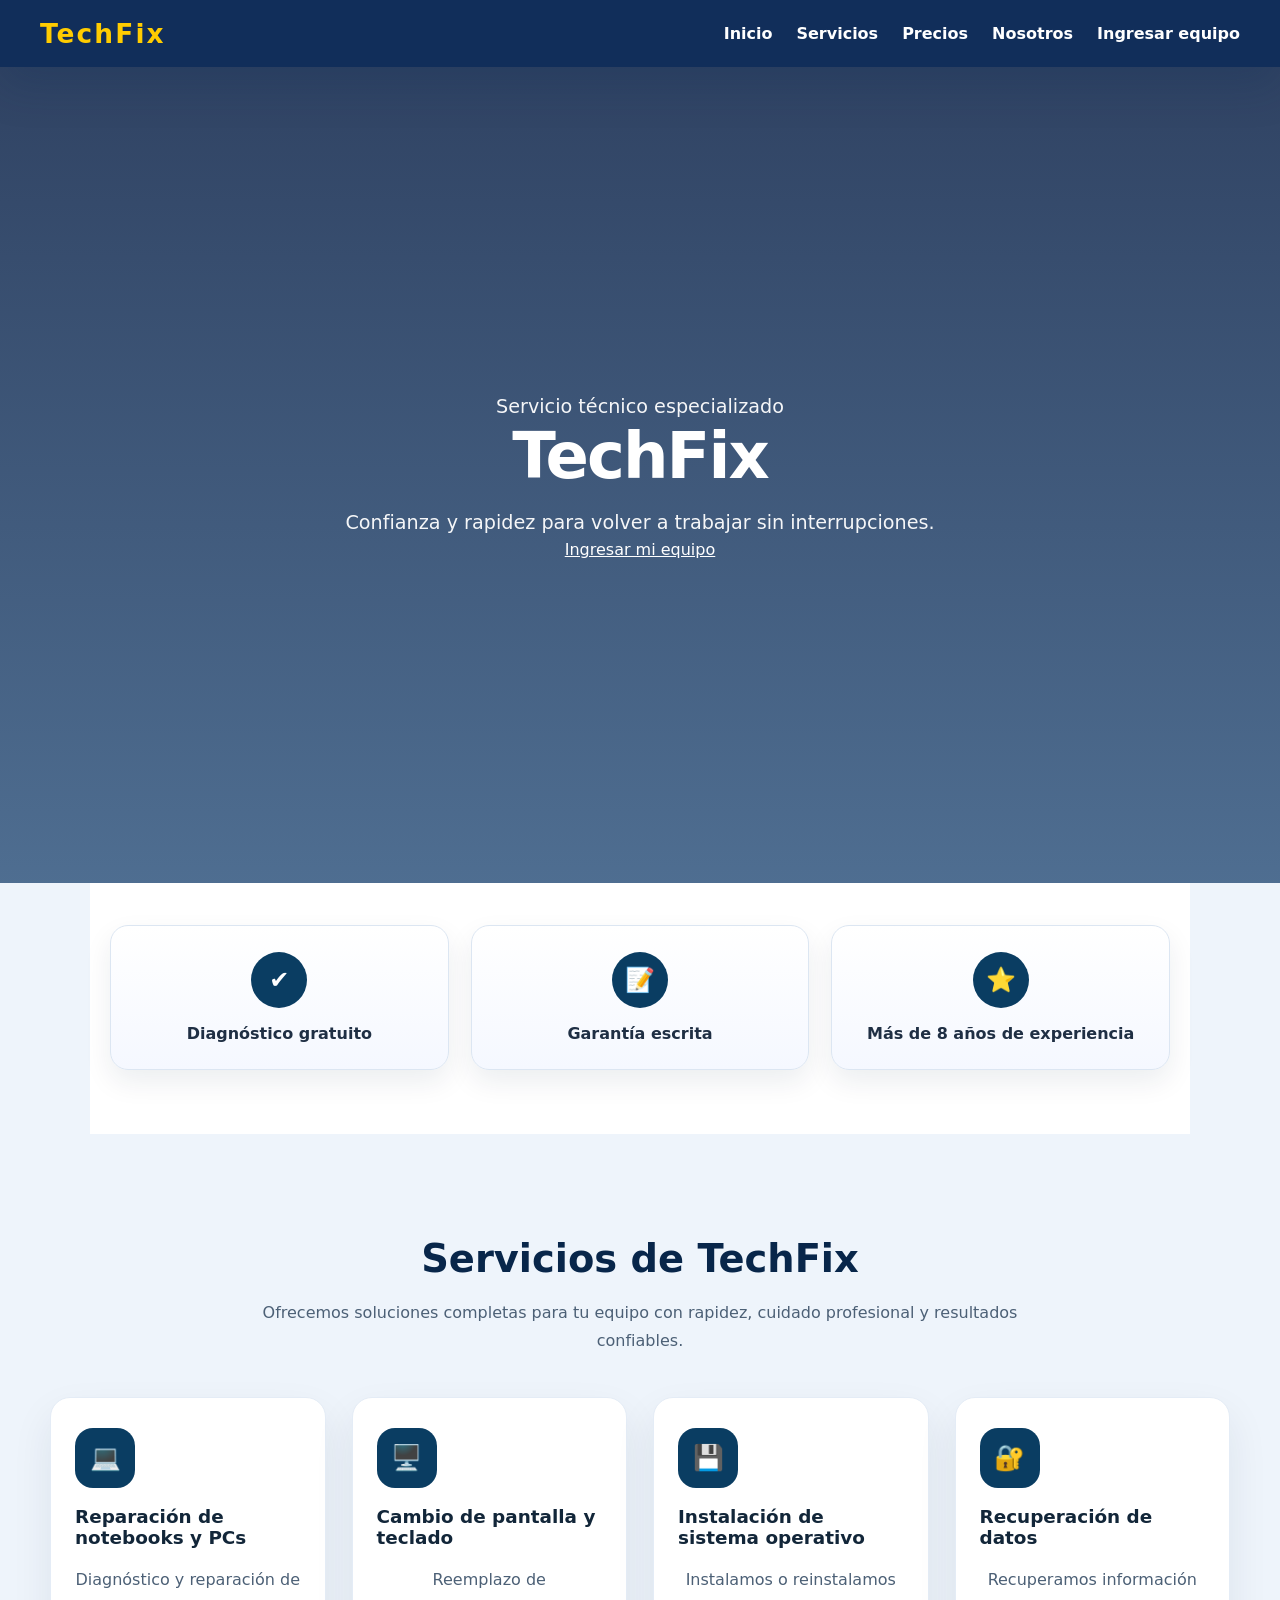
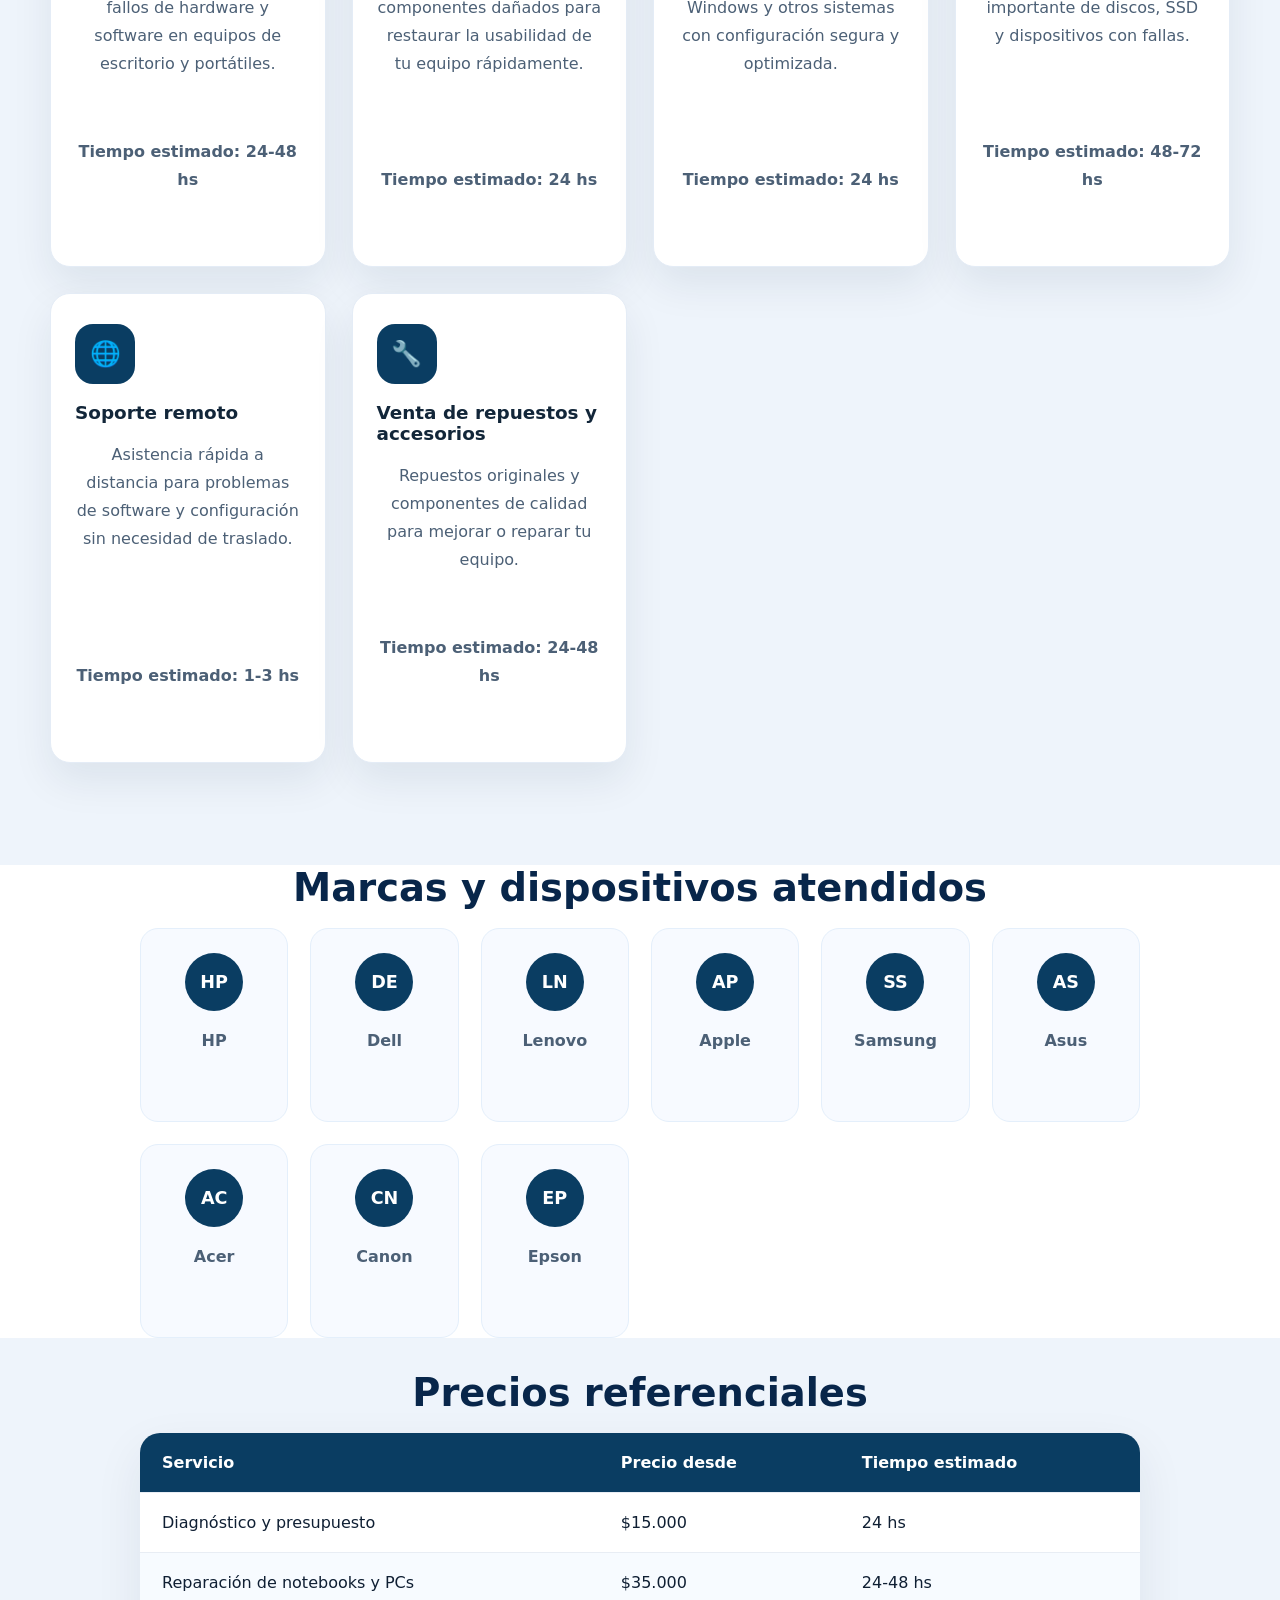
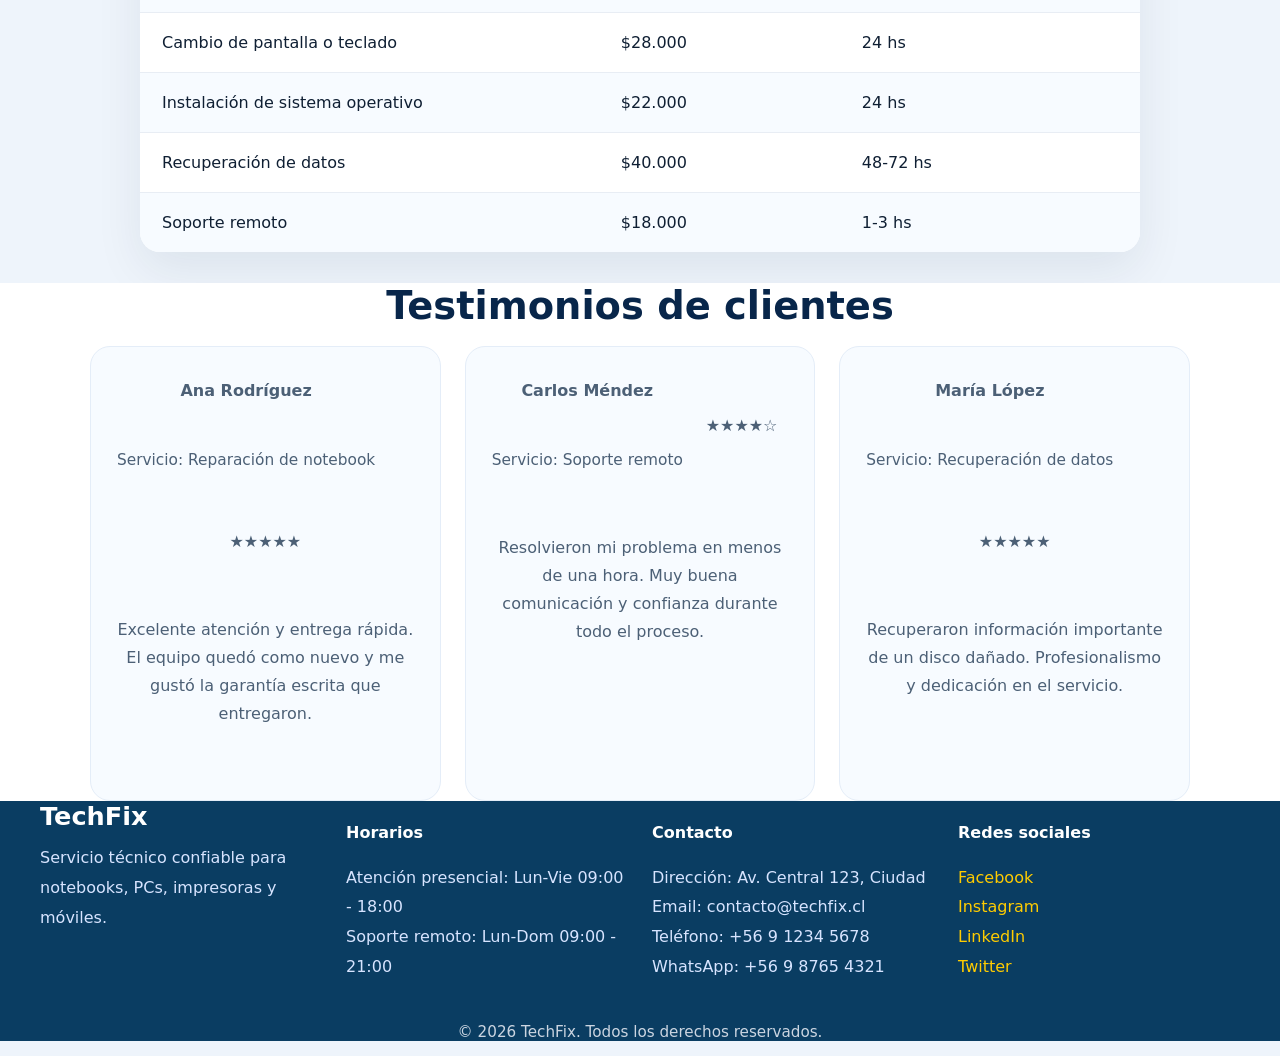
<file: index.html>
<!DOCTYPE html>
<html lang="es">
<head>
    <meta charset="UTF-8">
    <meta name="viewport" content="width=device-width, initial-scale=1.0">
    <title>TechFix - Servicio Tecnico</title>
    <link rel="stylesheet" href="style.css">
</head>
<body>
    <header>
        <nav class="navbar">
            <div class="brand">TechFix</div>
            <ul class="nav-links">
                <li><a href="index.html">Inicio</a></li>
                <li><a href="#servicios">Servicios</a></li>
                <li><a href="#precios">Precios</a></li>
                <li><a href="#nosotros">Nosotros</a></li>
                <li><a href="ingreso.html">Ingresar equipo</a></li>
            </ul>
        </nav>
    </header>

    <main>
        <section class="hero">
            <div class="hero-content">
                <p class="hero-label">Servicio técnico especializado</p>
                <h1>TechFix</h1>
                <p class="hero-subtitle">Confianza y rapidez para volver a trabajar sin interrupciones.</p>
                <a class="hero-button" href="ingreso.html">Ingresar mi equipo</a>
            </div>
        </section>

        <section class="trust-section">
            <div class="trust-item">
                <span class="trust-icon">✔</span>
                <p>Diagnóstico gratuito</p>
            </div>
            <div class="trust-item">
                <span class="trust-icon">📝</span>
                <p>Garantía escrita</p>
            </div>
            <div class="trust-item">
                <span class="trust-icon">⭐</span>
                <p>Más de 8 años de experiencia</p>
            </div>
        </section>

        <section class="services-section" id="servicios">
            <h2>Servicios de TechFix</h2>
            <p>Ofrecemos soluciones completas para tu equipo con rapidez, cuidado profesional y resultados confiables.</p>
            <div class="services-grid">
                <article class="service-card">
                    <span class="service-icon">💻</span>
                    <h3 class="service-title">Reparación de notebooks y PCs</h3>
                    <p class="service-desc">Diagnóstico y reparación de fallos de hardware y software en equipos de escritorio y portátiles.</p>
                    <p class="service-time">Tiempo estimado: 24-48 hs</p>
                </article>
                <article class="service-card">
                    <span class="service-icon">🖥️</span>
                    <h3 class="service-title">Cambio de pantalla y teclado</h3>
                    <p class="service-desc">Reemplazo de componentes dañados para restaurar la usabilidad de tu equipo rápidamente.</p>
                    <p class="service-time">Tiempo estimado: 24 hs</p>
                </article>
                <article class="service-card">
                    <span class="service-icon">💾</span>
                    <h3 class="service-title">Instalación de sistema operativo</h3>
                    <p class="service-desc">Instalamos o reinstalamos Windows y otros sistemas con configuración segura y optimizada.</p>
                    <p class="service-time">Tiempo estimado: 24 hs</p>
                </article>
                <article class="service-card">
                    <span class="service-icon">🔐</span>
                    <h3 class="service-title">Recuperación de datos</h3>
                    <p class="service-desc">Recuperamos información importante de discos, SSD y dispositivos con fallas.</p>
                    <p class="service-time">Tiempo estimado: 48-72 hs</p>
                </article>
                <article class="service-card">
                    <span class="service-icon">🌐</span>
                    <h3 class="service-title">Soporte remoto</h3>
                    <p class="service-desc">Asistencia rápida a distancia para problemas de software y configuración sin necesidad de traslado.</p>
                    <p class="service-time">Tiempo estimado: 1-3 hs</p>
                </article>
                <article class="service-card">
                    <span class="service-icon">🔧</span>
                    <h3 class="service-title">Venta de repuestos y accesorios</h3>
                    <p class="service-desc">Repuestos originales y componentes de calidad para mejorar o reparar tu equipo.</p>
                    <p class="service-time">Tiempo estimado: 24-48 hs</p>
                </article>
            </div>
        </section>
        <section class="brands-section" id="marcas">
            <h2>Marcas y dispositivos atendidos</h2>
            <div class="brands-grid">
                <div class="brand-card"><div class="brand-logo">HP</div><p class="brand-name">HP</p></div>
                <div class="brand-card"><div class="brand-logo">DE</div><p class="brand-name">Dell</p></div>
                <div class="brand-card"><div class="brand-logo">LN</div><p class="brand-name">Lenovo</p></div>
                <div class="brand-card"><div class="brand-logo">AP</div><p class="brand-name">Apple</p></div>
                <div class="brand-card"><div class="brand-logo">SS</div><p class="brand-name">Samsung</p></div>
                <div class="brand-card"><div class="brand-logo">AS</div><p class="brand-name">Asus</p></div>
                <div class="brand-card"><div class="brand-logo">AC</div><p class="brand-name">Acer</p></div>
                <div class="brand-card"><div class="brand-logo">CN</div><p class="brand-name">Canon</p></div>
                <div class="brand-card"><div class="brand-logo">EP</div><p class="brand-name">Epson</p></div>
            </div>
        </section>

        <section class="pricing-section" id="precios">
            <h2>Precios referenciales</h2>
            <table class="pricing-table">
                <thead>
                    <tr>
                        <th>Servicio</th>
                        <th>Precio desde</th>
                        <th>Tiempo estimado</th>
                    </tr>
                </thead>
                <tbody>
                    <tr>
                        <td>Diagnóstico y presupuesto</td>
                        <td>$15.000</td>
                        <td>24 hs</td>
                    </tr>
                    <tr>
                        <td>Reparación de notebooks y PCs</td>
                        <td>$35.000</td>
                        <td>24-48 hs</td>
                    </tr>
                    <tr>
                        <td>Cambio de pantalla o teclado</td>
                        <td>$28.000</td>
                        <td>24 hs</td>
                    </tr>
                    <tr>
                        <td>Instalación de sistema operativo</td>
                        <td>$22.000</td>
                        <td>24 hs</td>
                    </tr>
                    <tr>
                        <td>Recuperación de datos</td>
                        <td>$40.000</td>
                        <td>48-72 hs</td>
                    </tr>
                    <tr>
                        <td>Soporte remoto</td>
                        <td>$18.000</td>
                        <td>1-3 hs</td>
                    </tr>
                </tbody>
            </table>
        </section>

        <section class="testimonials-section" id="nosotros">
            <h2>Testimonios de clientes</h2>
            <div class="testimonials-grid">
                <article class="testimonial-card">
                    <div class="testimonial-meta">
                        <div>
                            <p class="testimonial-name">Ana Rodríguez</p>
                            <p class="testimonial-service">Servicio: Reparación de notebook</p>
                        </div>
                        <p class="testimonial-rating">★★★★★</p>
                    </div>
                    <p class="testimonial-text">Excelente atención y entrega rápida. El equipo quedó como nuevo y me gustó la garantía escrita que entregaron.</p>
                </article>
                <article class="testimonial-card">
                    <div class="testimonial-meta">
                        <div>
                            <p class="testimonial-name">Carlos Méndez</p>
                            <p class="testimonial-service">Servicio: Soporte remoto</p>
                        </div>
                        <p class="testimonial-rating">★★★★☆</p>
                    </div>
                    <p class="testimonial-text">Resolvieron mi problema en menos de una hora. Muy buena comunicación y confianza durante todo el proceso.</p>
                </article>
                <article class="testimonial-card">
                    <div class="testimonial-meta">
                        <div>
                            <p class="testimonial-name">María López</p>
                            <p class="testimonial-service">Servicio: Recuperación de datos</p>
                        </div>
                        <p class="testimonial-rating">★★★★★</p>
                    </div>
                    <p class="testimonial-text">Recuperaron información importante de un disco dañado. Profesionalismo y dedicación en el servicio.</p>
                </article>
            </div>
        </section>

        <footer class="footer">
            <div class="footer-grid">
                <div class="footer-brand">
                    <h3>TechFix</h3>
                    <p>Servicio técnico confiable para notebooks, PCs, impresoras y móviles.</p>
                </div>
                <div>
                    <h4>Horarios</h4>
                    <ul class="footer-list">
                        <li>Atención presencial: Lun-Vie 09:00 - 18:00</li>
                        <li>Soporte remoto: Lun-Dom 09:00 - 21:00</li>
                    </ul>
                </div>
                <div>
                    <h4>Contacto</h4>
                    <ul class="footer-list">
                        <li>Dirección: Av. Central 123, Ciudad</li>
                        <li>Email: contacto@techfix.cl</li>
                        <li>Teléfono: +56 9 1234 5678</li>
                        <li>WhatsApp: +56 9 8765 4321</li>
                    </ul>
                </div>
                <div>
                    <h4>Redes sociales</h4>
                    <ul class="footer-list">
                        <li><a href="#">Facebook</a></li>
                        <li><a href="#">Instagram</a></li>
                        <li><a href="#">LinkedIn</a></li>
                        <li><a href="#">Twitter</a></li>
                    </ul>
                </div>
            </div>
            <p class="footer-bottom">© 2026 TechFix. Todos los derechos reservados.</p>
        </footer>
    </main>
</body>
</html>
</file>
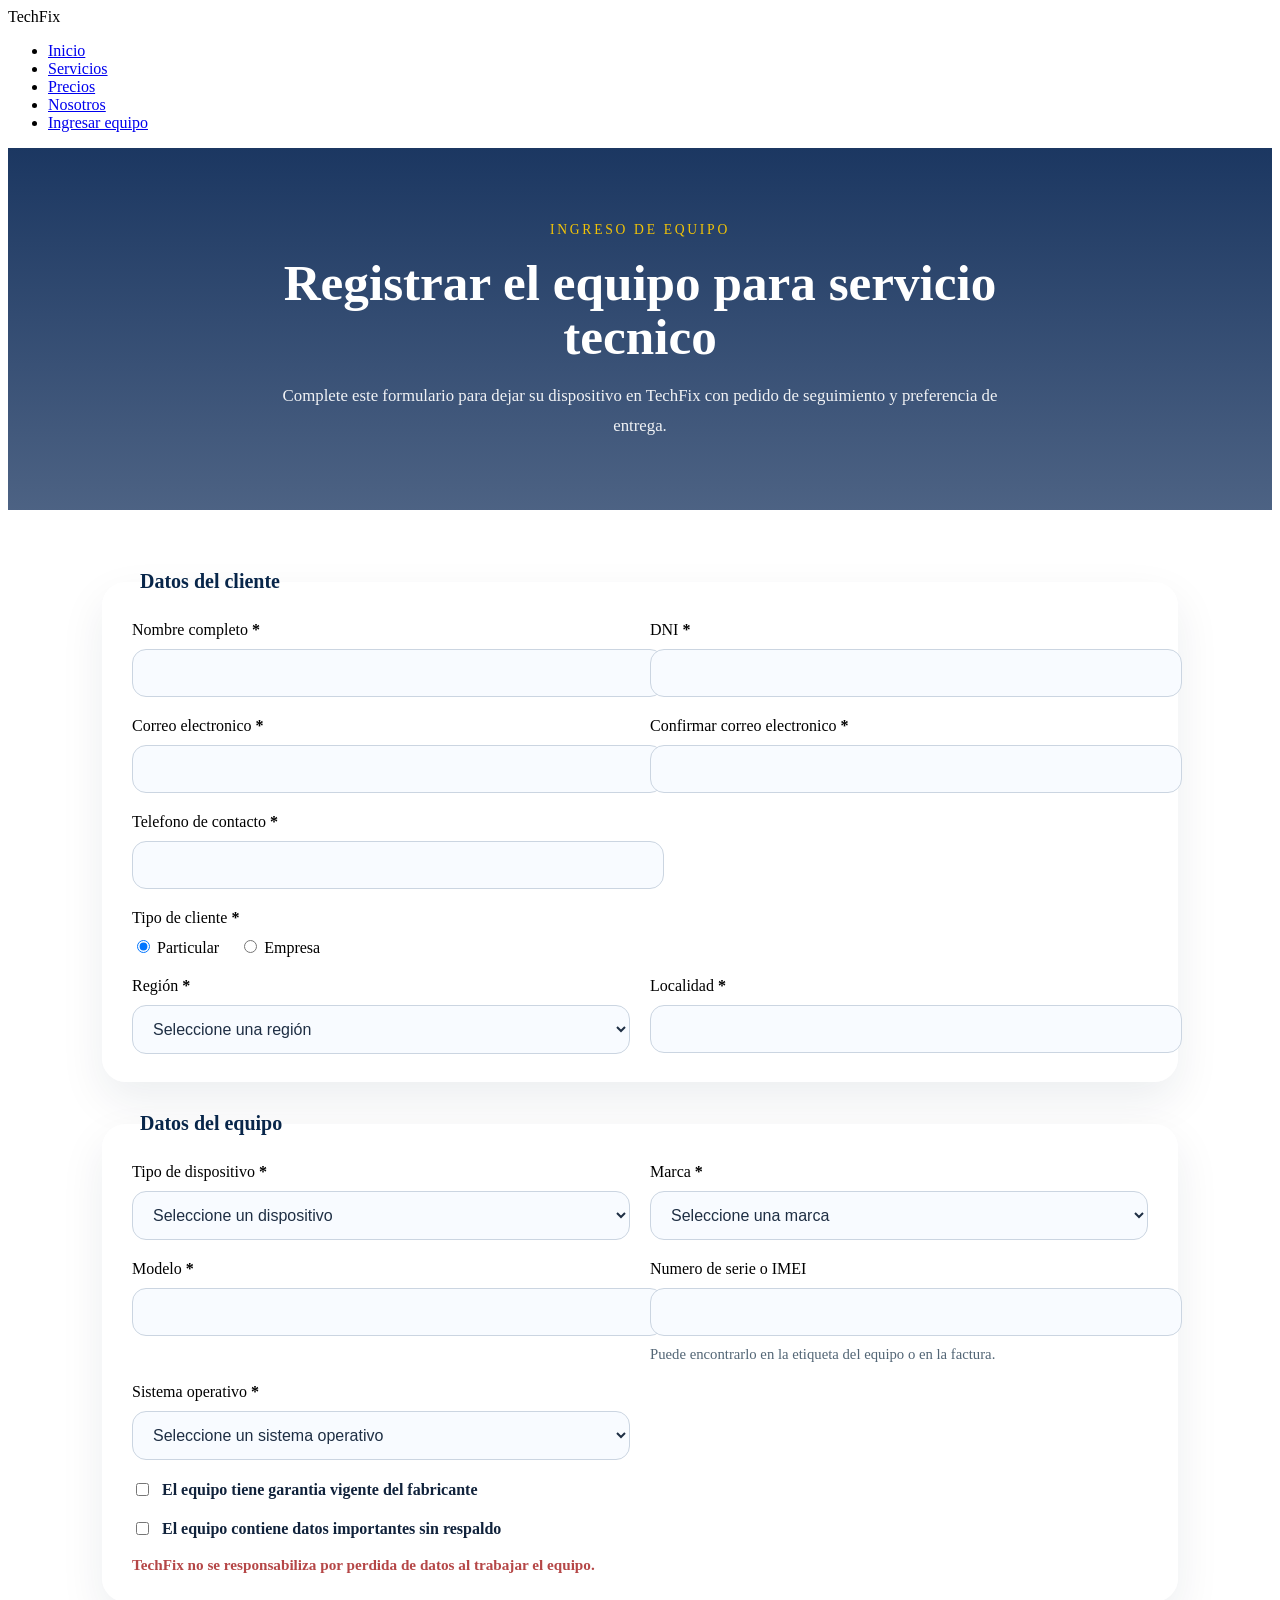
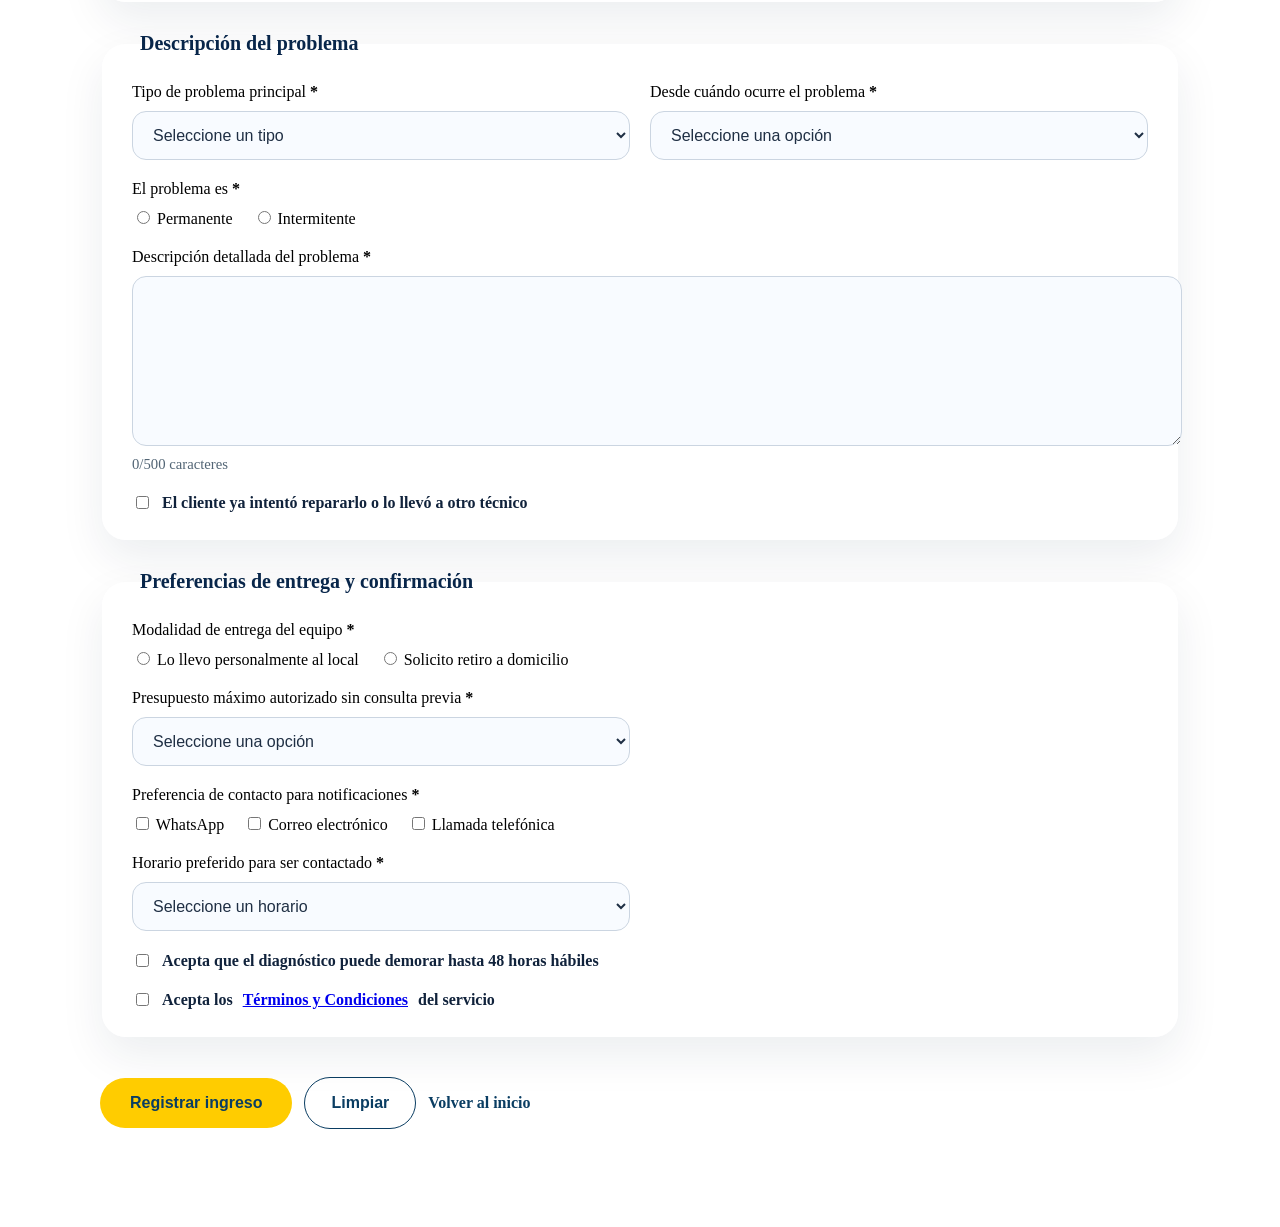
<file: ingreso.html>
<!DOCTYPE html>
<html lang="es">
<head>
    <meta charset="UTF-8">
    <meta name="viewport" content="width=device-width, initial-scale=1.0">
    <title>Ingreso de equipo | TechFix</title>
    <link rel="stylesheet" href="ingreso.css">
</head>
<body>
    <header>
        <nav class="navbar">
            <div class="brand">TechFix</div>
            <ul class="nav-links">
                <li><a href="index.html">Inicio</a></li>
                <li><a href="index.html#servicios">Servicios</a></li>
                <li><a href="index.html#precios">Precios</a></li>
                <li><a href="index.html#nosotros">Nosotros</a></li>
                <li><a href="ingreso.html">Ingresar equipo</a></li>
            </ul>
        </nav>
    </header>

    <section class="page-hero">
        <div class="page-hero-content">
            <p class="hero-label">Ingreso de equipo</p>
            <h1>Registrar el equipo para servicio tecnico</h1>
            <p>Complete este formulario para dejar su dispositivo en TechFix con pedido de seguimiento y preferencia de entrega.</p>
        </div>
    </section>

    <main>
        <section class="form-section">
            <form id="ingresoForm">
                <fieldset class="form-panel">
                    <legend>Datos del cliente</legend>
                    <div class="form-grid">
                        <label class="form-group">
                            <span>Nombre completo <strong>*</strong></span>
                            <input type="text" name="nombre" required>
                        </label>
                        <label class="form-group">
                            <span>DNI <strong>*</strong></span>
                            <input type="text" name="dni" required>
                        </label>
                        <label class="form-group">
                            <span>Correo electronico <strong>*</strong></span>
                            <input type="email" name="email" required>
                        </label>
                        <label class="form-group">
                            <span>Confirmar correo electronico <strong>*</strong></span>
                            <input type="email" name="emailConfirm" required>
                        </label>
                        <label class="form-group">
                            <span>Telefono de contacto <strong>*</strong></span>
                            <input type="tel" name="telefono" required>
                        </label>
                        <div class="form-group form-group-full">
                            <span>Tipo de cliente <strong>*</strong></span>
                            <div class="form-group-inline">
                                <label><input type="radio" name="clienteTipo" value="Particular" checked> Particular</label>
                                <label><input type="radio" name="clienteTipo" value="Empresa"> Empresa</label>
                            </div>
                        </div>
                        <div id="empresaFields" class="form-group form-group-full hidden">
                            <label>
                                <span>Nombre de la empresa</span>
                                <input type="text" name="empresaNombre">
                            </label>
                            <label>
                                <span>CUIT</span>
                                <input type="text" name="empresaCuit">
                            </label>
                        </div>
                        <label class="form-group">
                            <span>Región <strong>*</strong></span>
                            <select name="region" required>
                                <option value="">Seleccione una región</option>
                                <option>Arica y Parinacota</option>
                                <option>Tarapacá</option>
                                <option>Antofagasta</option>
                                <option>Atacama</option>
                                <option>Coquimbo</option>
                                <option>Valparaíso</option>
                                <option>Metropolitana de Santiago</option>
                                <option>O'Higgins</option>
                                <option>Maule</option>
                                <option>Ñuble</option>
                                <option>Biobío</option>
                                <option>La Araucanía</option>
                                <option>Los Ríos</option>
                                <option>Los Lagos</option>
                                <option>Aysén</option>
                                <option>Magallanes y de la Antártica Chilena</option>
                            </select>
                        </label>
                        <label class="form-group">
                            <span>Localidad <strong>*</strong></span>
                            <input type="text" name="localidad" required>
                        </label>
                    </div>
                </fieldset>

                <fieldset class="form-panel">
                    <legend>Datos del equipo</legend>
                    <div class="form-grid">
                        <label class="form-group">
                            <span>Tipo de dispositivo <strong>*</strong></span>
                            <select id="deviceType" name="tipoDispositivo" required>
                                <option value="">Seleccione un dispositivo</option>
                                <option>Notebook</option>
                                <option>Computador de escritorio</option>
                                <option>Impresora</option>
                                <option>Tablet</option>
                                <option>Telefono movil</option>
                                <option>Otro</option>
                            </select>
                        </label>
                        <label id="deviceOtherField" class="form-group hidden">
                            <span>Especifique otro dispositivo</span>
                            <input type="text" name="dispositivoOtro">
                        </label>
                        <label class="form-group">
                            <span>Marca <strong>*</strong></span>
                            <select id="brandSelect" name="marca" required>
                                <option value="">Seleccione una marca</option>
                                <option>HP</option>
                                <option>Dell</option>
                                <option>Lenovo</option>
                                <option>Apple</option>
                                <option>Samsung</option>
                                <option>Asus</option>
                                <option>Acer</option>
                                <option>Canon</option>
                                <option>Epson</option>
                                <option>Otra</option>
                            </select>
                        </label>
                        <label id="brandOtherField" class="form-group hidden">
                            <span>Especifique otra marca</span>
                            <input type="text" name="marcaOtra">
                        </label>
                        <label class="form-group">
                            <span>Modelo <strong>*</strong></span>
                            <input type="text" name="modelo" required>
                        </label>
                        <label class="form-group">
                            <span>Numero de serie o IMEI</span>
                            <input type="text" name="serie">
                            <span class="form-note">Puede encontrarlo en la etiqueta del equipo o en la factura.</span>
                        </label>
                        <label class="form-group">
                            <span>Sistema operativo <strong>*</strong></span>
                            <select name="sistemaOperativo" required>
                                <option value="">Seleccione un sistema operativo</option>
                                <option>Windows 10</option>
                                <option>Windows 11</option>
                                <option>macOS</option>
                                <option>Linux</option>
                                <option>Android</option>
                                <option>iOS</option>
                                <option>No aplica / No sabe</option>
                            </select>
                        </label>
                        <div class="form-group form-group-full">
                            <label class="checkbox-inline">
                                <input id="hasWarranty" type="checkbox" name="garantia"> El equipo tiene garantia vigente del fabricante
                            </label>
                        </div>
                        <label id="warrantyDetailsField" class="form-group hidden">
                            <span>Orden de compra o fecha de compra</span>
                            <input type="text" name="garantiaDetalle">
                        </label>
                        <div class="form-group form-group-full">
                            <label class="checkbox-inline">
                                <input type="checkbox" name="datosImportantes"> El equipo contiene datos importantes sin respaldo
                            </label>
                            <p class="form-warning">TechFix no se responsabiliza por perdida de datos al trabajar el equipo.</p>
                        </div>
                    </div>
                </fieldset>

                <fieldset class="form-panel">
                    <legend>Descripción del problema</legend>
                    <div class="form-grid">
                        <label class="form-group">
                            <span>Tipo de problema principal <strong>*</strong></span>
                            <select name="tipoProblema" required>
                                <option value="">Seleccione un tipo</option>
                                <option>No enciende</option>
                                <option>Pantalla dañada</option>
                                <option>Lentitud o rendimiento</option>
                                <option>Virus o malware</option>
                                <option>Problema de red o conectividad</option>
                                <option>Daño por líquido</option>
                                <option>Sonido</option>
                                <option>Otro</option>
                            </select>
                        </label>
                        <label class="form-group">
                            <span>Desde cuándo ocurre el problema <strong>*</strong></span>
                            <select name="desdeCuando" required>
                                <option value="">Seleccione una opción</option>
                                <option>Hoy</option>
                                <option>Hace algunos días</option>
                                <option>Hace semanas</option>
                                <option>Hace meses</option>
                            </select>
                        </label>
                        <div class="form-group form-group-full">
                            <span>El problema es <strong>*</strong></span>
                            <div class="form-group-inline">
                                <label><input type="radio" name="tipoFrecuencia" value="Permanente" required> Permanente</label>
                                <label><input type="radio" name="tipoFrecuencia" value="Intermitente"> Intermitente</label>
                            </div>
                        </div>
                        <label class="form-group form-group-full">
                            <span>Descripción detallada del problema <strong>*</strong></span>
                            <textarea id="descripcionDetallada" name="descripcionDetallada" rows="6" minlength="20" maxlength="500" required></textarea>
                            <div class="form-note"><span id="detalleCount">0</span>/500 caracteres</div>
                        </label>
                        <div class="form-group form-group-full">
                            <label class="checkbox-inline">
                                <input id="previamenteIntentado" type="checkbox" name="reparadoPrevio"> El cliente ya intentó repararlo o lo llevó a otro técnico
                            </label>
                        </div>
                        <label id="antecedentesField" class="form-group form-group-full hidden">
                            <span>Describa lo que se hizo anteriormente</span>
                            <textarea id="antecedentesDetalle" name="antecedentesDetalle" rows="4" maxlength="300"></textarea>
                            <div class="form-note"><span id="antecedentesCount">0</span>/300 caracteres</div>
                        </label>
                    </div>
                </fieldset>

                <fieldset class="form-panel">
                    <legend>Preferencias de entrega y confirmación</legend>
                    <div class="form-grid">
                        <div class="form-group form-group-full">
                            <span>Modalidad de entrega del equipo <strong>*</strong></span>
                            <div class="form-group-inline">
                                <label><input type="radio" name="modalidadEntrega" value="Local" required> Lo llevo personalmente al local</label>
                                <label><input type="radio" name="modalidadEntrega" value="Domicilio"> Solicito retiro a domicilio</label>
                            </div>
                        </div>
                        <label id="direccionDomicilioField" class="form-group hidden">
                            <span>Dirección completa para retiro</span>
                            <input type="text" name="direccionCompleta">
                        </label>
                        <label class="form-group">
                            <span>Presupuesto máximo autorizado sin consulta previa <strong>*</strong></span>
                            <select name="presupuestoMax" required>
                                <option value="">Seleccione una opción</option>
                                <option>Hasta $5.000</option>
                                <option>Hasta $15.000</option>
                                <option>Hasta $30.000</option>
                                <option>Sin límite</option>
                                <option>Necesito consultar antes de aprobar cualquier gasto</option>
                            </select>
                        </label>
                        <div id="contactoGroup" class="form-group form-group-full">
                            <span>Preferencia de contacto para notificaciones <strong>*</strong></span>
                            <div class="form-group-inline">
                                <label><input class="contact-preference" type="checkbox" name="contactoPreferencia" value="WhatsApp"> WhatsApp</label>
                                <label><input class="contact-preference" type="checkbox" name="contactoPreferencia" value="Correo electrónico"> Correo electrónico</label>
                                <label><input class="contact-preference" type="checkbox" name="contactoPreferencia" value="Llamada telefónica"> Llamada telefónica</label>
                            </div>
                            <p id="contactError" class="form-warning hidden">Seleccione al menos una forma de contacto.</p>
                        </div>
                        <label class="form-group">
                            <span>Horario preferido para ser contactado <strong>*</strong></span>
                            <select name="horarioPreferido" required>
                                <option value="">Seleccione un horario</option>
                                <option value="Mañana">Mañana 9 a 12</option>
                                <option value="Tarde">Tarde 12 a 17</option>
                                <option value="TardeNoche">Tarde-noche 17 a 20</option>
                                <option value="Indistinto">Indistinto</option>
                            </select>
                        </label>
                        <div class="form-group form-group-full">
                            <label class="checkbox-inline">
                                <input id="aceptaDiagnostico" type="checkbox" name="aceptaDiagnostico" required> Acepta que el diagnóstico puede demorar hasta 48 horas hábiles
                            </label>
                        </div>
                        <div class="form-group form-group-full">
                            <label class="checkbox-inline">
                                <input id="aceptaTerminos" type="checkbox" name="aceptaTerminos" required> Acepta los <a href="terminos.html" target="_blank" rel="noopener">Términos y Condiciones</a> del servicio
                            </label>
                        </div>
                    </div>
                </fieldset>

                <div class="form-actions">
                    <button class="button-primary" type="submit">Registrar ingreso</button>
                    <button class="button-secondary" type="reset">Limpiar</button>
                    <a class="button-link" href="index.html">Volver al inicio</a>
                </div>
            </form>
        </section>
    </main>
    <script src="validaciones.js"></script>
</body>
</html>
</file>
<file: style.css>
body {
    margin: 0;
    font-family: Inter, system-ui, -apple-system, BlinkMacSystemFont, "Segoe UI", sans-serif;
    background-color: #eef4fb;
    color: #0f1f33;
}

* {
    box-sizing: border-box;
}

a {
    color: inherit;
}

header {
    background: rgba(8, 38, 84, 0.96);
    color: #ffffff;
    padding: 18px 24px;
    position: sticky;
    top: 0;
    z-index: 10;
    box-shadow: 0 18px 45px rgba(8, 38, 84, 0.18);
}

.navbar {
    display: flex;
    align-items: center;
    justify-content: space-between;
    max-width: 1200px;
    margin: 0 auto;
    gap: 16px;
}

.brand {
    font-size: 1.65rem;
    font-weight: 800;
    letter-spacing: 0.08em;
    color: #ffcc00;
}

.nav-links {
    display: flex;
    gap: 24px;
    list-style: none;
    margin: 0;
    padding: 0;
    flex-wrap: wrap;
}

.nav-links a {
    color: #ffffff;
    text-decoration: none;
    font-weight: 600;
    transition: color 0.25s ease, transform 0.25s ease;
}

.nav-links a:hover {
    color: #ffdd57;
    transform: translateY(-1px);
}

.hero {
    min-height: calc(100vh - 84px);
    display: flex;
    align-items: center;
    justify-content: center;
    background-image: linear-gradient(180deg, rgba(6, 28, 66, 0.82), rgba(17, 58, 104, 0.72)), url("https://images.unsplash.com/photo-1518770660439-4636190af475?auto=format&fit=crop&w=1600&q=80");
    background-size: cover;
    background-position: center;
    color: #ffffff;
    text-align: center;
    padding: 90px 20px;
}

.hero-content {
    max-width: 760px;
    padding: 24px;
}

.hero h1 {
    font-size: clamp(3rem, 5vw, 5.4rem);
    margin: 0 0 18px;
    line-height: 1.02;
    letter-spacing: -0.03em;
}

.hero p {
    font-size: 1.2rem;
    margin: 0 auto;
    max-width: 620px;
    line-height: 1.7;
    opacity: 0.95;
}

.trust-section {
    display: flex;
    flex-wrap: wrap;
    justify-content: center;
    gap: 22px;
    padding: 42px 20px 64px;
    max-width: 1100px;
    margin: 0 auto;
    background-color: #ffffff;
}

.trust-item {
    flex: 1 1 220px;
    min-width: 200px;
    text-align: center;
    padding: 26px 20px;
    border: 1px solid #dce6f2;
    border-radius: 18px;
    background: linear-gradient(180deg, #ffffff, #f5f8ff);
    box-shadow: 0 12px 28px rgba(15, 37, 64, 0.08);
}

.trust-icon {
    display: inline-flex;
    width: 56px;
    height: 56px;
    align-items: center;
    justify-content: center;
    font-size: 1.5rem;
    margin-bottom: 16px;
    background-color: #0a3d62;
    color: #ffffff;
    border-radius: 50%;
}

.trust-item p {
    margin: 0;
    font-weight: 700;
    color: #1f2f44;
}

.services-section {
    padding: 70px 20px;
    background-color: #eef4fb;
}

.services-section h2,
.pricing-section h2,
.testimonials-section h2,
.brands-section h2 {
    text-align: center;
    margin-bottom: 18px;
    font-size: clamp(2rem, 3vw, 2.8rem);
    color: #08264a;
}

.services-section p,
.pricing-section p,
.testimonials-section p,
.brands-section p {
    text-align: center;
    color: #4c6076;
    max-width: 760px;
    margin: 0 auto 42px;
    line-height: 1.75;
}

.services-grid {
    display: grid;
    grid-template-columns: repeat(auto-fit, minmax(260px, 1fr));
    gap: 26px;
    max-width: 1180px;
    margin: 0 auto;
}

.service-card {
    background: #ffffff;
    border-radius: 20px;
    padding: 30px 24px;
    box-shadow: 0 18px 40px rgba(15, 37, 64, 0.08);
    border: 1px solid #e4ecf6;
    display: flex;
    flex-direction: column;
    gap: 18px;
}

.service-icon {
    width: 60px;
    height: 60px;
    border-radius: 18px;
    display: inline-flex;
    align-items: center;
    justify-content: center;
    font-size: 1.55rem;
    background-color: #0a3d62;
    color: #ffffff;
}

.service-title {
    margin: 0;
    font-size: 1.15rem;
    color: #122639;
}

.service-desc {
    margin: 0;
    color: #526575;
    line-height: 1.75;
    flex-grow: 1;
}

.service-time {
    margin: 0;
    font-weight: 700;
    color: #0a3d62;
}

.brands-section {
    background-color: #ffffff;
}

.brands-grid {
    display: grid;
    grid-template-columns: repeat(auto-fit, minmax(140px, 1fr));
    gap: 22px;
    max-width: 1000px;
    margin: 0 auto;
}

.brand-card {
    background: #f7faff;
    border-radius: 18px;
    padding: 24px;
    text-align: center;
    border: 1px solid #e4effb;
}

.brand-logo {
    width: 58px;
    height: 58px;
    margin: 0 auto 16px;
    display: inline-flex;
    align-items: center;
    justify-content: center;
    border-radius: 50%;
    background-color: #0a3d62;
    color: #ffffff;
    font-weight: 800;
    font-size: 1.1rem;
}

.brand-name {
    margin: 0;
    color: #10223b;
    font-weight: 700;
}

.pricing-section {
    background-color: #eef4fb;
}

.pricing-table {
    width: 100%;
    max-width: 1000px;
    margin: 0 auto;
    border-collapse: collapse;
    background: #ffffff;
    border-radius: 20px;
    overflow: hidden;
    box-shadow: 0 18px 48px rgba(15, 37, 64, 0.08);
}

.pricing-table th,
.pricing-table td {
    padding: 20px 22px;
    text-align: left;
    border-bottom: 1px solid #e8edf4;
}

.pricing-table th {
    background-color: #0a3d62;
    color: #ffffff;
    font-weight: 700;
}

.pricing-table tr:nth-child(even) {
    background-color: #f7fbff;
}

.pricing-table tr:last-child td {
    border-bottom: none;
}

.testimonials-section {
    background-color: #ffffff;
}

.testimonials-grid {
    display: grid;
    grid-template-columns: repeat(auto-fit, minmax(280px, 1fr));
    gap: 24px;
    max-width: 1100px;
    margin: 0 auto;
}

.testimonial-card {
    background: #f7fbff;
    border-radius: 20px;
    padding: 30px 26px;
    border: 1px solid #e4edf8;
}

.testimonial-meta {
    display: flex;
    align-items: center;
    justify-content: space-between;
    margin-bottom: 18px;
    gap: 12px;
    flex-wrap: wrap;
}

.testimonial-name {
    margin: 0;
    font-weight: 700;
    color: #14293d;
}

.testimonial-service {
    margin: 0;
    color: #526575;
    font-size: 0.96rem;
}

.testimonial-text {
    margin: 0 0 18px;
    color: #334155;
    line-height: 1.8;
}

.testimonial-rating {
    color: #ffb703;
    font-weight: 700;
}

.footer {
    background-color: #0a3d62;
    color: #ffffff;
}

.footer-grid {
    display: grid;
    grid-template-columns: repeat(auto-fit, minmax(220px, 1fr));
    gap: 24px;
    max-width: 1200px;
    margin: 0 auto;
}

.footer-brand {
    margin-bottom: 16px;
}

.footer-brand h3 {
    margin: 0 0 12px;
    font-size: 1.6rem;
}

.footer-brand p,
.footer-list,
.footer-list li {
    margin: 0;
    color: #d7e4ff;
    line-height: 1.85;
}

.footer-list {
    list-style: none;
    padding: 0;
}

.footer-list a {
    color: #ffcc00;
    text-decoration: none;
}

.footer-bottom {
    margin-top: 42px;
    text-align: center;
    font-size: 0.95rem;
    color: #cbd5e1;
}

@media (max-width: 720px) {
    .navbar {
        flex-direction: column;
        align-items: flex-start;
    }

    .nav-links {
        gap: 14px;
    }

    .hero {
        padding: 70px 18px;
    }

    .hero h1 {
        font-size: 2.8rem;
    }
}
</file>
<file: ingreso.css>
.page-hero {
    background: linear-gradient(180deg, rgba(8, 38, 84, 0.92), rgba(8, 38, 84, 0.72));
    color: #ffffff;
    padding: 70px 20px;
    text-align: center;
}

.page-hero-content {
    max-width: 860px;
    margin: 0 auto;
}

.page-hero .hero-label {
    text-transform: uppercase;
    letter-spacing: 0.2em;
    font-size: 0.85rem;
    margin-bottom: 14px;
    color: #ffcc00;
    opacity: 0.95;
}

.page-hero h1 {
    font-size: clamp(2.5rem, 4vw, 4.5rem);
    margin: 0 0 18px;
    line-height: 1.05;
}

.page-hero p {
    max-width: 760px;
    margin: 0 auto;
    color: rgba(255, 255, 255, 0.92);
    font-size: 1.05rem;
    line-height: 1.75;
}

.form-section {
    padding: 60px 20px 90px;
    max-width: 1080px;
    margin: 0 auto;
}

.form-panel {
    border: none;
    border-radius: 24px;
    background: #ffffff;
    box-shadow: 0 18px 45px rgba(15, 37, 64, 0.08);
    padding: 28px 30px;
    margin-bottom: 30px;
}

.form-panel legend {
    font-size: 1.25rem;
    font-weight: 700;
    color: #08264a;
    padding: 0 8px;
}

.form-grid {
    display: grid;
    grid-template-columns: repeat(2, minmax(0, 1fr));
    gap: 20px;
}

.form-group {
    display: flex;
    flex-direction: column;
    gap: 10px;
}

.form-group-full {
    grid-column: 1 / -1;
}

.form-group-inline {
    display: flex;
    flex-wrap: wrap;
    gap: 20px;
}

input[type="text"],
input[type="email"],
input[type="tel"],
select,
textarea {
    width: 100%;
    padding: 14px 16px;
    border-radius: 14px;
    border: 1px solid #cbd5e1;
    background: #f8fbff;
    color: #1f2f44;
    font-size: 1rem;
    outline: none;
    transition: border-color 0.2s ease, box-shadow 0.2s ease;
}

input[type="text"]:focus,
input[type="email"]:focus,
input[type="tel"]:focus,
select:focus,
textarea:focus {
    border-color: #0a3d62;
    box-shadow: 0 0 0 4px rgba(10, 61, 98, 0.12);
}

textarea {
    min-height: 140px;
    resize: vertical;
}

.checkbox-inline {
    display: flex;
    align-items: center;
    gap: 10px;
    font-weight: 600;
    color: #10223b;
}

.form-note {
    font-size: 0.92rem;
    color: #526575;
}

.form-warning {
    margin: 8px 0 0;
    font-size: 0.95rem;
    color: #b54747;
    font-weight: 600;
}

.button-primary {
    display: inline-flex;
    align-items: center;
    justify-content: center;
    padding: 16px 30px;
    border: none;
    border-radius: 999px;
    background-color: #ffcc00;
    color: #0a3d62;
    font-size: 1rem;
    font-weight: 700;
    cursor: pointer;
    transition: transform 0.2s ease, box-shadow 0.2s ease;
    margin-top: 10px;
}

.button-primary:hover {
    transform: translateY(-2px);
    box-shadow: 0 14px 30px rgba(8, 38, 84, 0.18);
}

.button-secondary,
.button-link {
    display: inline-flex;
    align-items: center;
    justify-content: center;
    padding: 16px 26px;
    border-radius: 999px;
    font-size: 1rem;
    font-weight: 700;
    text-decoration: none;
    cursor: pointer;
    transition: background-color 0.2s ease, border-color 0.2s ease, color 0.2s ease;
    margin-top: 10px;
}

.button-secondary {
    border: 1px solid #0a3d62;
    background-color: transparent;
    color: #0a3d62;
}

.button-secondary:hover {
    background-color: rgba(10, 61, 98, 0.08);
}

.button-link {
    color: #0a3d62;
    background-color: transparent;
    border: none;
    padding: 16px 0;
}

.button-link:hover {
    text-decoration: underline;
}

.form-actions {
    display: flex;
    flex-wrap: wrap;
    gap: 12px;
    align-items: center;
    margin-top: 10px;
}

.hidden {
    display: none !important;
}
</file>
